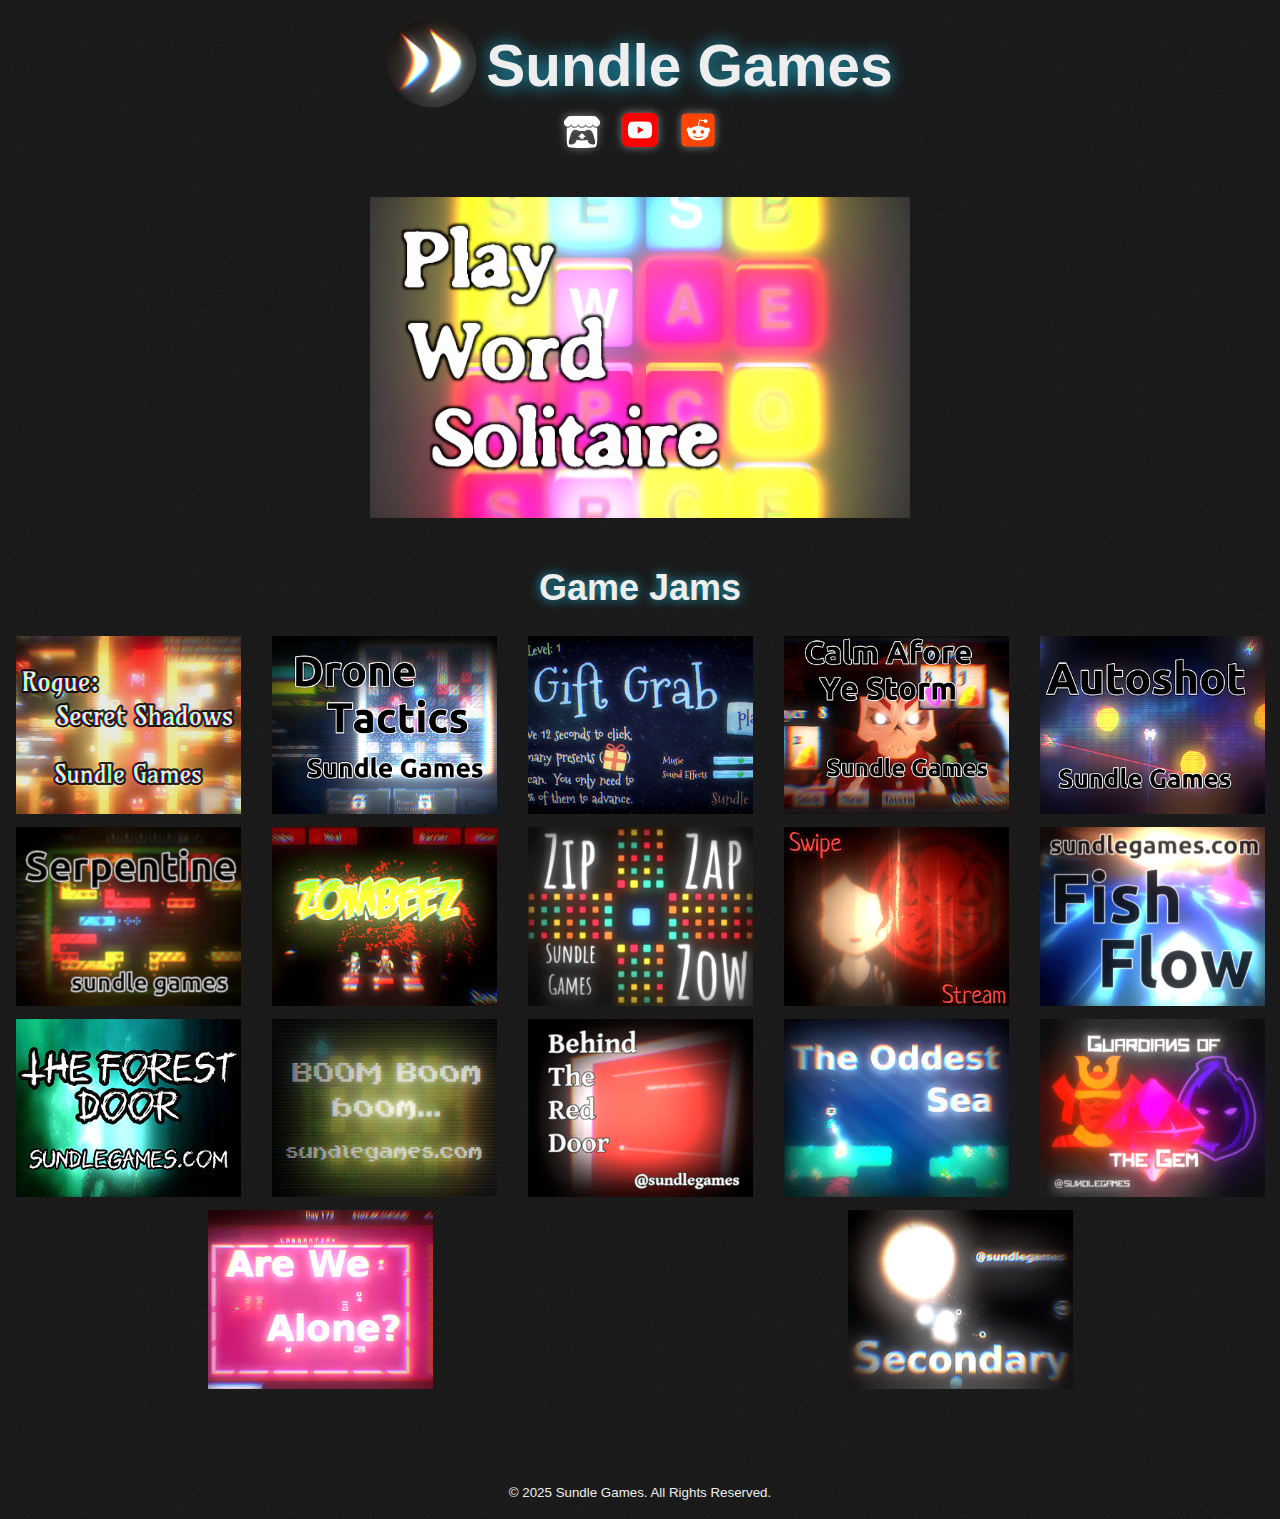
<file: index.html>
<!doctype html>
<html lang="en">
<head>
	<meta charset="utf-8" />
	<meta name="viewport" content="width=device-width, initial-scale=1" />
	<link href="main.css" rel="stylesheet">
	<link rel="shortcut icon" type="image/x-icon" href="images/favicon.ico" />
	<title>Sundle Games</title>
</head>
<body>
  
  <div id="title">
    <a href="https://www.sundlegames.com">
      <img src="images/sundlegames_alt_icon_round.png" />
    </a>
      <h1><a class="unstyled" href="https://www.sundlegames.com">Sundle Games</a></h1>
 
  </div>
  <div id="socmed">
    <a href="https://sundle.itch.io/"><img src="images/itchio-logo-textless-white.svg" /></a>
    <!-- <a href="https://twitter.com/sundlegames"><img src="images/twitter-icon-white.svg" /></a> -->
    <a href="https://www.youtube.com/channel/UCqpQ35BqOlZ5JgybAjFHPKw"><img src="images/youtube_social_squircle_red.png" /></a>
    <a href="https://www.reddit.com/user/sundler/"><img src="images/reddit-icon-square.svg" /></a>
  </div>


  <a id="wordsol" href="/word-solitaire/"><img src="images/word-sol-link-image.png" /></a>

  <div id="gamejams">
    <a class="unstyled" href="https://sundle.itch.io/"><h2>Game Jams</h2></a>
    
    <div id="showcase">
      <div class="grid-container">
        <div class="grid-item"><a href="https://sundle.itch.io/rogue-secret-shadows"><img src="images/rogue-secret-shadows.png" /></a></div>
        <div class="grid-item"><a href="https://sundle.itch.io/drone-tactics"><img src="images/drone-tactics.png" /></a></div>
        <!-- <div class="grid-item"><a href="https://sundle.itch.io/dodgy-dungeon"><img src="images/dodgy-dungeon.png" /></a></div> -->
        <div class="grid-item"><a href="https://sundle.itch.io/gift-grab"><img src="images/gift-grab.png" /></a></div>
        <div class="grid-item"><a href="https://sundle.itch.io/calm-afore-ye-storm"><img src="images/calm-afore-ye-storm.png" /></a></div>
        <div class="grid-item"><a href="https://sundle.itch.io/autoshot"><img src="images/autoshot.png" /></a></div>
        <div class="grid-item"><a href="https://sundle.itch.io/serpentine"><img src="images/serpentine.png" /></a></div>
        <div class="grid-item"><a href="https://sundle.itch.io/zombeez"><img src="images/zombeez.png" /></a></div>
        <div class="grid-item"><a href="https://sundle.itch.io/zip-zap-zow"><img src="images/zip-zap-zow.png" /></a></div>
        <!-- <div class="grid-item"><a href="https://sundle.itch.io/reversa"><img src="images/reversa.png" /></a></div> -->
        <div class="grid-item"><a href="https://sundle.itch.io/swipe-stream"><img src="images/swipe-stream.png" /></a></div>
        <div class="grid-item"><a href="https://sundle.itch.io/fish-flow"><img src="images/fish-flow.png" /></a></div>
        <div class="grid-item"><a href="https://sundle.itch.io/the-forest-door"><img src="images/forest-door.png" /></a></div>
        <div class="grid-item"><a href="https://sundle.itch.io/boom-boom-boom"><img src="images/boom-boom-boom.png" /></a></div>
        <div class="grid-item"><a href="https://sundle.itch.io/behind-the-red-door"><img src="images/behind-the-red-door.png" /></a></div>
        <div class="grid-item"><a href="https://sundle.itch.io/the-oddest-sea"><img src="images/the-oddest-sea.png" /></a></div>
        <!-- <div class="grid-item"><a href="https://sundle.itch.io/get-out"><img src="images/get-out.png" /></a></div> -->
        <div class="grid-item"><a href="https://sundle.itch.io/guardians-of-the-gem"><img src="images/guardians-of-the-gem.png" /></a></div>
        <div class="grid-item"><a href="https://sundle.itch.io/are-we-alone"><img src="images/are-we-alone.png" /></a></div>
        <div class="grid-item"><a href="https://sundle.itch.io/secondary"><img src="images/secondary.png" /></a></div>
      </div>
      
    </div>
    
  </div>



  <footer> <small>&copy; 2025 Sundle Games.  All Rights Reserved.</small> </footer>
</body>
</html>
</file>
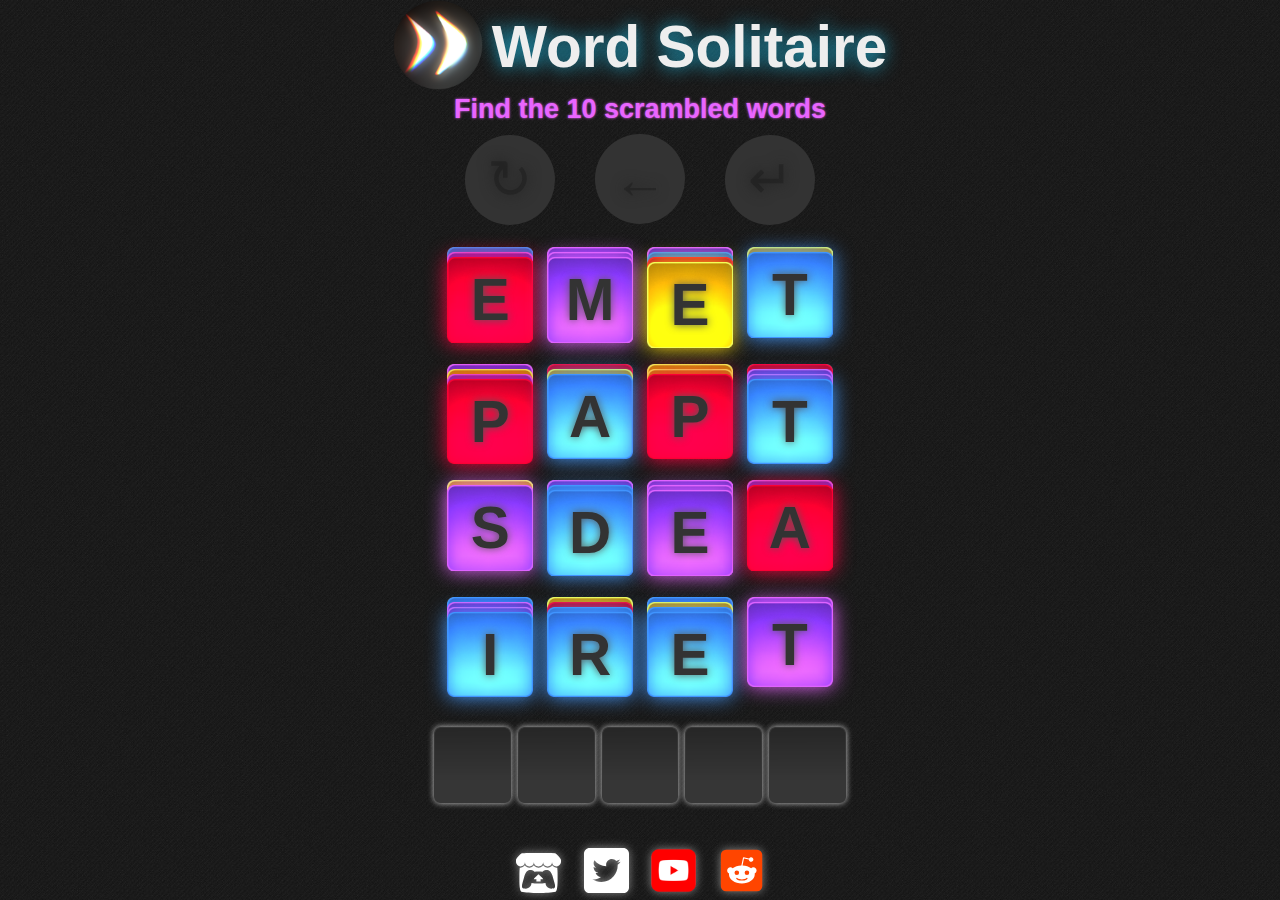
<file: word-solitaire/index.html>
<!doctype html>
<html lang="en">
<head>
<meta charset="utf-8" />
<meta name="viewport" content="width=device-width, initial-scale=1" />
<link href="main.css" rel="stylesheet">
<link rel="shortcut icon" type="image/x-icon" href="favicon.ico" />
<title>Word Solitaire</title>
</head>
<body>
<div id="title">
<a href="https://www.sundlegames.com">
<img src="images/sundlegames_alt_icon_round.png" />
</a>
<h1><a class="unstyled" href="https://www.sundlegames.com">Word Solitaire</a></h1>
</div>
<div id="loading"><img src="images/loading.svg" /></div>
<div id="game">
<div id="text-results-con">
<p id="text-results" name="story" rows="10" cols="40"></p>
<button type="button" id="copy-results">copy</button>
</div>
<div>
<h2 id="words-left"></h2>
</div>
<div id="game-buttons">
<button id="clear" type="button" title="reset" disabled="true">&#8635;</button>
<button id="back" type="button" title="back" disabled="true">&larr;</button>
<button id="enter" type="button" title="enter" disabled="true">&crarr;</button>
</div>
<div id="grid">
<div class="grid-row">
<div class="cell"><img src="images/star-square.png" /></div>
<div class="cell"><img src="images/star-square.png" /></div>
<div class="cell"><img src="images/star-square.png" /></div>
<div class="cell"><img src="images/star-square.png" /></div>
</div>
<div class="grid-row">
<div class="cell"><img src="images/star-square.png" /></div>
<div class="cell"><img src="images/star-square.png" /></div>
<div class="cell"><img src="images/star-square.png" /></div>
<div class="cell"><img src="images/star-square.png" /></div>
</div>
<div class="grid-row">
<div class="cell"><img src="images/star-square.png" /></div>
<div class="cell"><img src="images/star-square.png" /></div>
<div class="cell"><img src="images/star-square.png" /></div>
<div class="cell"><img src="images/star-square.png" /></div>
</div>
<div class="grid-row">
<div class="cell"><img src="images/star-square.png" /></div>
<div class="cell"><img src="images/star-square.png" /></div>
<div class="cell"><img src="images/star-square.png" /></div>
<div class="cell"><img src="images/star-square.png" /></div>
</div>
</div>
<div id="attempt-container">
<div class="attempt-cell"><p></p></div>
<div class="attempt-cell"><p></p></div>
<div class="attempt-cell"><p></p></div>
<div class="attempt-cell"><p></p></div>
<div class="attempt-cell"><p></p></div>
</div>
</div>
<div id="socmed">
<a href="https://sundle.itch.io/"><img src="images/itchio-logo-textless-white.svg" /></a>
<a href="https://twitter.com/sundlegames"><img src="images/twitter-icon-white.svg" /></a>
<a href="https://www.youtube.com/channel/UCqpQ35BqOlZ5JgybAjFHPKw"><img src="images/youtube_social_squircle_red.png" /></a>
<a href="https://www.reddit.com/user/sundler/"><img src="images/reddit-icon-square.svg" /></a>
</div>
<script type="text/javascript" src="wordle-allowed-guesses-frequencies.js"></script>
<script src="wordle-answers-alphabetical-frequencies.js" type="text/javascript"></script>
<script type="text/javascript" src="missing-allowed-words-frequencies.js"></script>
<script type="text/javascript" src="ws.js"></script>
</body>
</html>
</file>
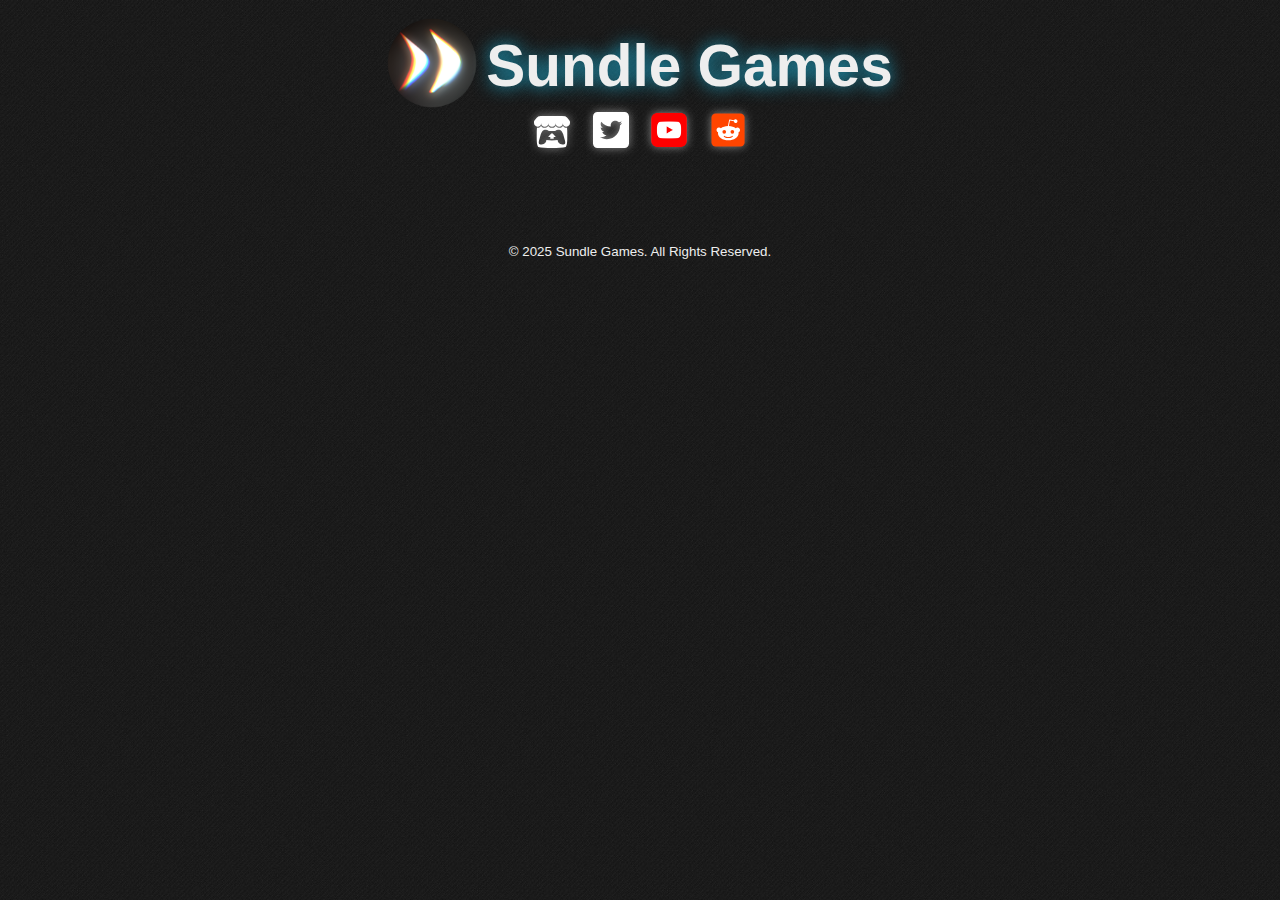
<file: html_template.html>
<!doctype html>
<html lang="en">
<head>
	<meta charset="utf-8" />
	<meta name="viewport" content="width=device-width, initial-scale=1" />
	<link href="../main.css" rel="stylesheet">
	<link rel="shortcut icon" type="image/x-icon" href="images/favicon.ico" />
	<title>Sundle Games</title>
</head>
<body>
  
  <div id="title">
    <a href="https://www.sundlegames.com">
      <img src="../images/sundlegames_alt_icon_round.png" />
    </a>
      <h1><a class="unstyled" href="https://www.sundlegames.com">Sundle Games</a></h1>
 
  </div>
  <div id="socmed">
    <a href="https://sundle.itch.io/"><img src="../images/itchio-logo-textless-white.svg" /></a>
    <a href="https://twitter.com/sundlegames"><img src="../images/twitter-icon-white.svg" /></a>
    <a href="https://www.youtube.com/channel/UCqpQ35BqOlZ5JgybAjFHPKw"><img src="../images/youtube_social_squircle_red.png" /></a>
    <a href="https://www.reddit.com/user/sundler/"><img src="../images/reddit-icon-square.svg" /></a>
  </div>

	<div id="main">
	</div>
	
  <footer> <small>&copy; 2025 Sundle Games.  All Rights Reserved.</small> </footer>
</body>
</html>
</file>
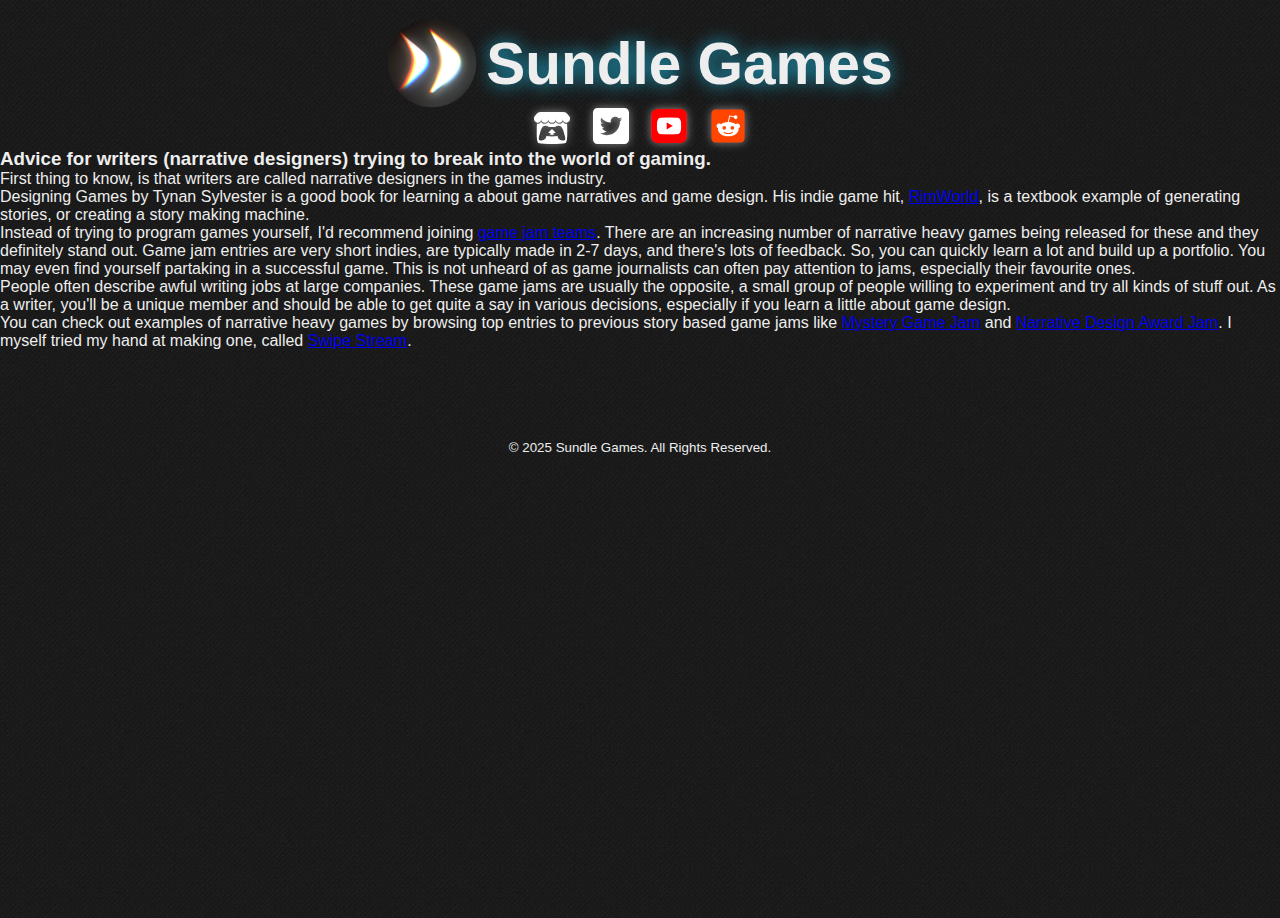
<file: articles/advice-for-writers-trying-to-break-into-indie-games.html>
<html lang="en">
<head>
	<meta charset="utf-8">
	<meta name="viewport" content="width=device-width, initial-scale=1">
	<link href="../main.css" rel="stylesheet">
	<link rel="shortcut icon" type="image/x-icon" href="images/favicon.ico">
	<title>Sundle Games</title>
</head>
<body>
  
  <div id="title">
    <a href="https://www.sundlegames.com">
      <img src="../images/sundlegames_alt_icon_round.png">
    </a>
      <h1><a class="unstyled" href="https://www.sundlegames.com">Sundle Games</a></h1>
 
  </div>
  <div id="socmed">
    <a href="https://sundle.itch.io/"><img src="../images/itchio-logo-textless-white.svg"></a>
    <a href="https://twitter.com/sundlegames"><img src="../images/twitter-icon-white.svg"></a>
    <a href="https://www.youtube.com/channel/UCqpQ35BqOlZ5JgybAjFHPKw"><img src="../images/youtube_social_squircle_red.png"></a>
    <a href="https://www.reddit.com/user/sundler/"><img src="../images/reddit-icon-square.svg"></a>
  </div>

	<div id="main">
	<article>

<h3>Advice for writers (narrative designers) trying to break into the world of gaming.</h3>

<p>First thing to know, is that writers are called narrative designers in the games industry.

</p><p>Designing Games by Tynan Sylvester is a good book for learning a about game narratives and game design.  His indie game hit, <a href="https://store.steampowered.com/app/294100/RimWorld/">RimWorld</a>, is a textbook example of generating stories, or creating a story making machine.

</p><p>Instead of trying to program games yourself, I'd recommend joining <a href="https://itch.io/jams">game jam teams</a>. There are an increasing number of narrative heavy games being released for these and they definitely stand out. Game jam entries are very short indies, are typically made in 2-7 days, and there's lots of feedback. So, you can quickly learn a lot and build up a portfolio. You may even find yourself partaking in a successful game.  This is not unheard of as game journalists can often pay attention to jams, especially their favourite ones.

</p><p>People often describe awful writing jobs at large companies. These game jams are usually the opposite, a small group of people willing to experiment and try all kinds of stuff out. As a writer, you'll be a unique member and should be able to get quite a say in various decisions, especially if you learn a little about game design.

</p><p>You can check out examples of narrative heavy games by browsing top entries to previous story based game jams like <a href="https://itch.io/jam/mystery-game-jam-2024">Mystery Game Jam</a> and <a href="https://itch.io/jam/narrative-design-24">Narrative Design Award Jam</a>.  I myself tried my hand at making one, called <a href="https://sundle.itch.io/swipe-stream">Swipe Stream</a>.

</p></article>
</div>
	
  <footer> <small>© 2025 Sundle Games.  All Rights Reserved.</small> </footer>
</body>
</html>
</file>
<file: main.css>
* {
    padding: 0;
    margin: 0;
    font-family: "Helvetica Neue",Helvetica,Arial,sans-serif;
}
body {
    background-color: #111;
    background-image: url("images/dark-rough-free-seamless.jpg");
    background-repeat: repeat;
    color: #eee;
    text-align: center;
    height: 100%;
}
h1,h2 {
    text-shadow: 0 0 0.3em #1da9cc;
    align-self: center;
}
h1 {
    font-size: 6.5vh;
}
h2 {
    font-size: 4vh;
}

div#title {
    display: flex;
    justify-content: center;
	margin-top: 2vh;
}
#title img {
    width: 10vh;
    height: 10vh;
    margin-right: 1vh;
}

a.unstyled, a.unstyled:hover, a.unstyled:visited, a.unstyled:focus, a.unstyled:active  {
  text-decoration: none;
  color: inherit;
  outline: 0;
}

#wordsol img {
    margin: 5vh 0 5vh 0;
    width: 60vh;
}

.grid-container {
	margin-top: 2vh;
	display: flex;
	flex-wrap: wrap;
	align-items: middle;
	justify-content: space-around;
    
	


}
.grid-item {
	margin-top: 1vh;
}

#showcase img {
    width: 25vh;
}

#socmed {
    top: -1vh;
}
#socmed img {
    width: 4vh;
    margin: 0 1vh 0 1vh;
    filter: drop-shadow(0px 0px 5px #888);
}



footer {
	margin-top: 10vh;
	margin-bottom: 2vh;
}



article {
	text-align: left;
}
</file>
<file: word-solitaire/main.css>
* {
	padding: 0;
	margin: 0;
	font-family: "Helvetica Neue",Helvetica,Arial,sans-serif;
}
body {
	background-color: #111;
	background-image: url("images/dark-rough-free-seamless.jpg");
	background-repeat: repeat;
	/*background-image: url("images/goofer-eUBp69MTaNU-unsplash-dark20.jpg");*/
	/*background: linear-gradient(135deg, #050505, #151515);
	background-size: cover;
	background-repeat: no-repeat;
	background-position: center;*/
	color: #eee;
	text-align: center;
	height: 100%;
}
button[disabled] {
	cursor: not-allowed;
	box-shadow: none;
}
html {
	/*height: 100%;*/ /* for full page bg image */
}

a.unstyled, a.unstyled:hover, a.unstyled:visited, a.unstyled:focus, a.unstyled:active  {
  text-decoration: none;
  color: inherit;
  outline: 0;
  vertical-align: sub;
}
div#title {
    display: flex;
    justify-content: center;
}
#title img {
    width: 10vh;
    height: 10vh;
    margin-right: 1vh;
}

h1 {
	font-size: 6.5vh;
	text-shadow: 0 0 0.3em #1da9cc;
}

#loading {
	margin-top: 15vh;
}

/* Game grid */
#game {
	visibility: hidden;
}
.grid-row {
	display: flex;
	align-items: center;
    justify-content: center;
}
.cell {
	position: relative; /* make child nodes position relative to this parent */
	margin: 1.5vh 0.8vh 1.5vh 0.8vh;
	cursor: pointer;
}
.cell img {
	width: 9.5vh;
	height: 9.5vh;	
}
/*
.cell p {
	color: #333;
	font-size: 6vh;
	background: url("images/white-square-128px2.png");
	background-repeat: round;
	width: 9.5vh
	height: 9.5vh;
	text-shadow: 0 0 0.25em #888;
}
*/


button.letter {
	width: 9.5vh;
	height: 9.5vh;
	padding: 0;
	position: absolute;
	display: inline;
	color: #333;
	text-shadow: 0 0 0.15em #555;
	font-weight: 900;
	cursor: pointer;
	border: none;
	left: 0px;
	background-repeat: round;
	font-size: 6.5vh;
}
.yellow-button {
	background: url("images/yellow-square-128px3-optim.png");
}
.blue-button {
	background: url("images/blue-square-128px3-optim.png");
}
.purple-button {
	background: url("images/purple-square-128px3-optim.png");
}
.red-button {
	background: url("images/red-square-128px3-optim.png");
}
button.selected {
	/*background-blend-mode: darken;*/ /* doesn't work! */
	filter: brightness(60%) !important;
	color: #ccc;
}

#words-left {
	display: inline;
	margin: 2vh 0 2vh 0;
	/*padding: 10px;*/
	/*height: 1em;*/
	color: #333;
	font-size: 3vh;
}

.attempt-cell {
	position: relative; /* make child nodes position relative to this parent */
    margin: 0 0.4vh 0 0.4vh;
}
.attempt-cell p {
	font-size: 7vh;
	font-weight: 800;
	font-family: monospace, monospace; /* written twice due to some strange bug, don't change! */
	background: url("images/grey-square-128px2.png");
	filter: drop-shadow(0px 0px 3px #ccc);
	background-repeat: round;
	width: 8.5vh;
	height: 8.5vh;
}
#attempt-container {
	display: flex;
    align-items: center;
    justify-content: center;
	color: #e6e6e6;
	text-shadow: 0 0 0.25em #ddd;
	margin: 3vh 0 2vh 0;
}
#attempt-container.attempt-invalid {
	color: #f43c3c;
	text-shadow: 0 0 0.15em #f43c3c;
}

#game-buttons {
	margin: 1vh 0 1vh 0;
}
#game-buttons button {
	width: 10vh;
	height: 10vh;
	margin: 0 2vh 0 2vh;
	cursor: pointer;
	box-shadow: 0 0 15px #eee;
	border: none;
	border-radius: 50%;
	font-size: 6vh;
	text-shadow: 0 0 0.25em #222;
	/*filter: blur(1px);*/
}
#game-buttons button:disabled {
	background-color: #333;
	box-shadow: none;
	cursor: not-allowed;
}
#game-buttons img {
	height: 15vh;
}


#text-results-con {
	font-size: 4vh;
}
#copy-results {
	margin-top: 0.5vh;
	font-size: 4vh;
	display: none;
	box-shadow: 0 0 15px #eee;
	padding: 1vh;
}

#socmed {
}
#socmed img {
	width: 5vh;
	margin: 3vh 1vh 0 1vh;
	filter: drop-shadow(0px 0px 5px #888);
}
</file>
